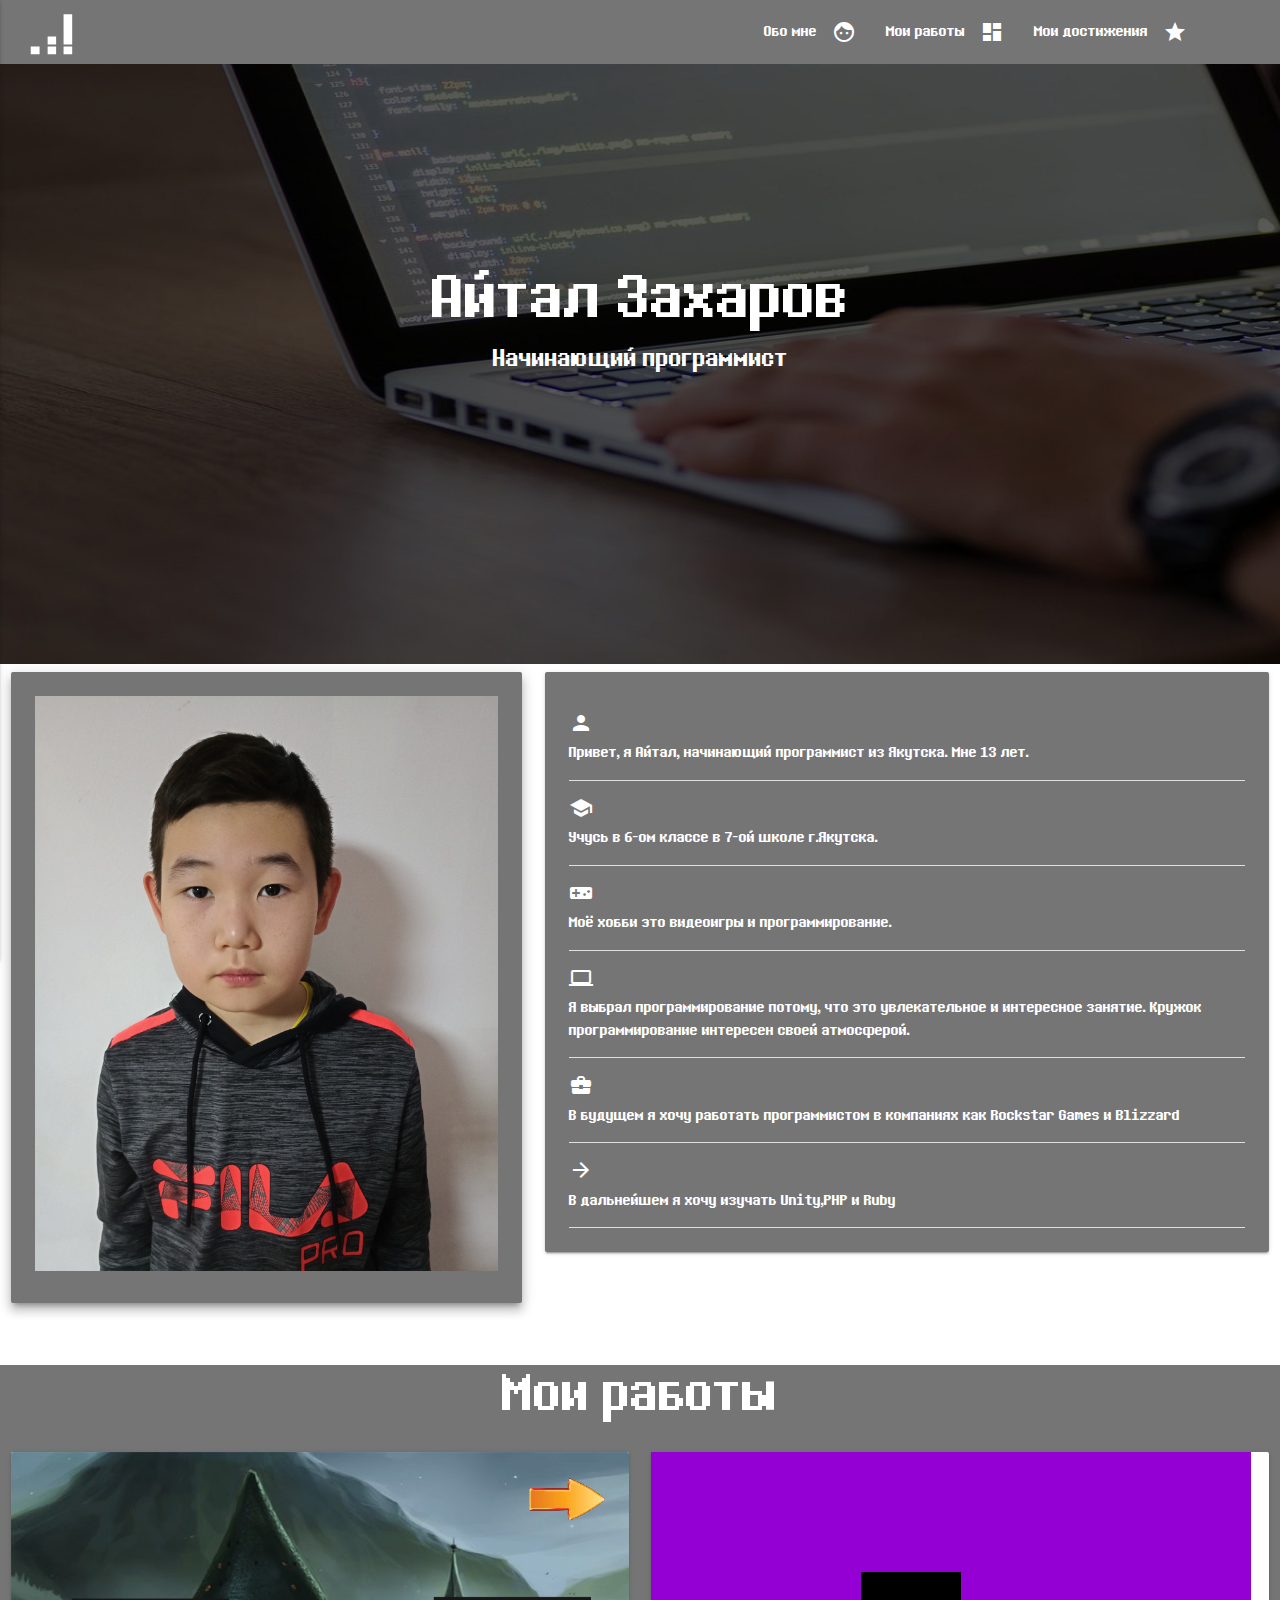
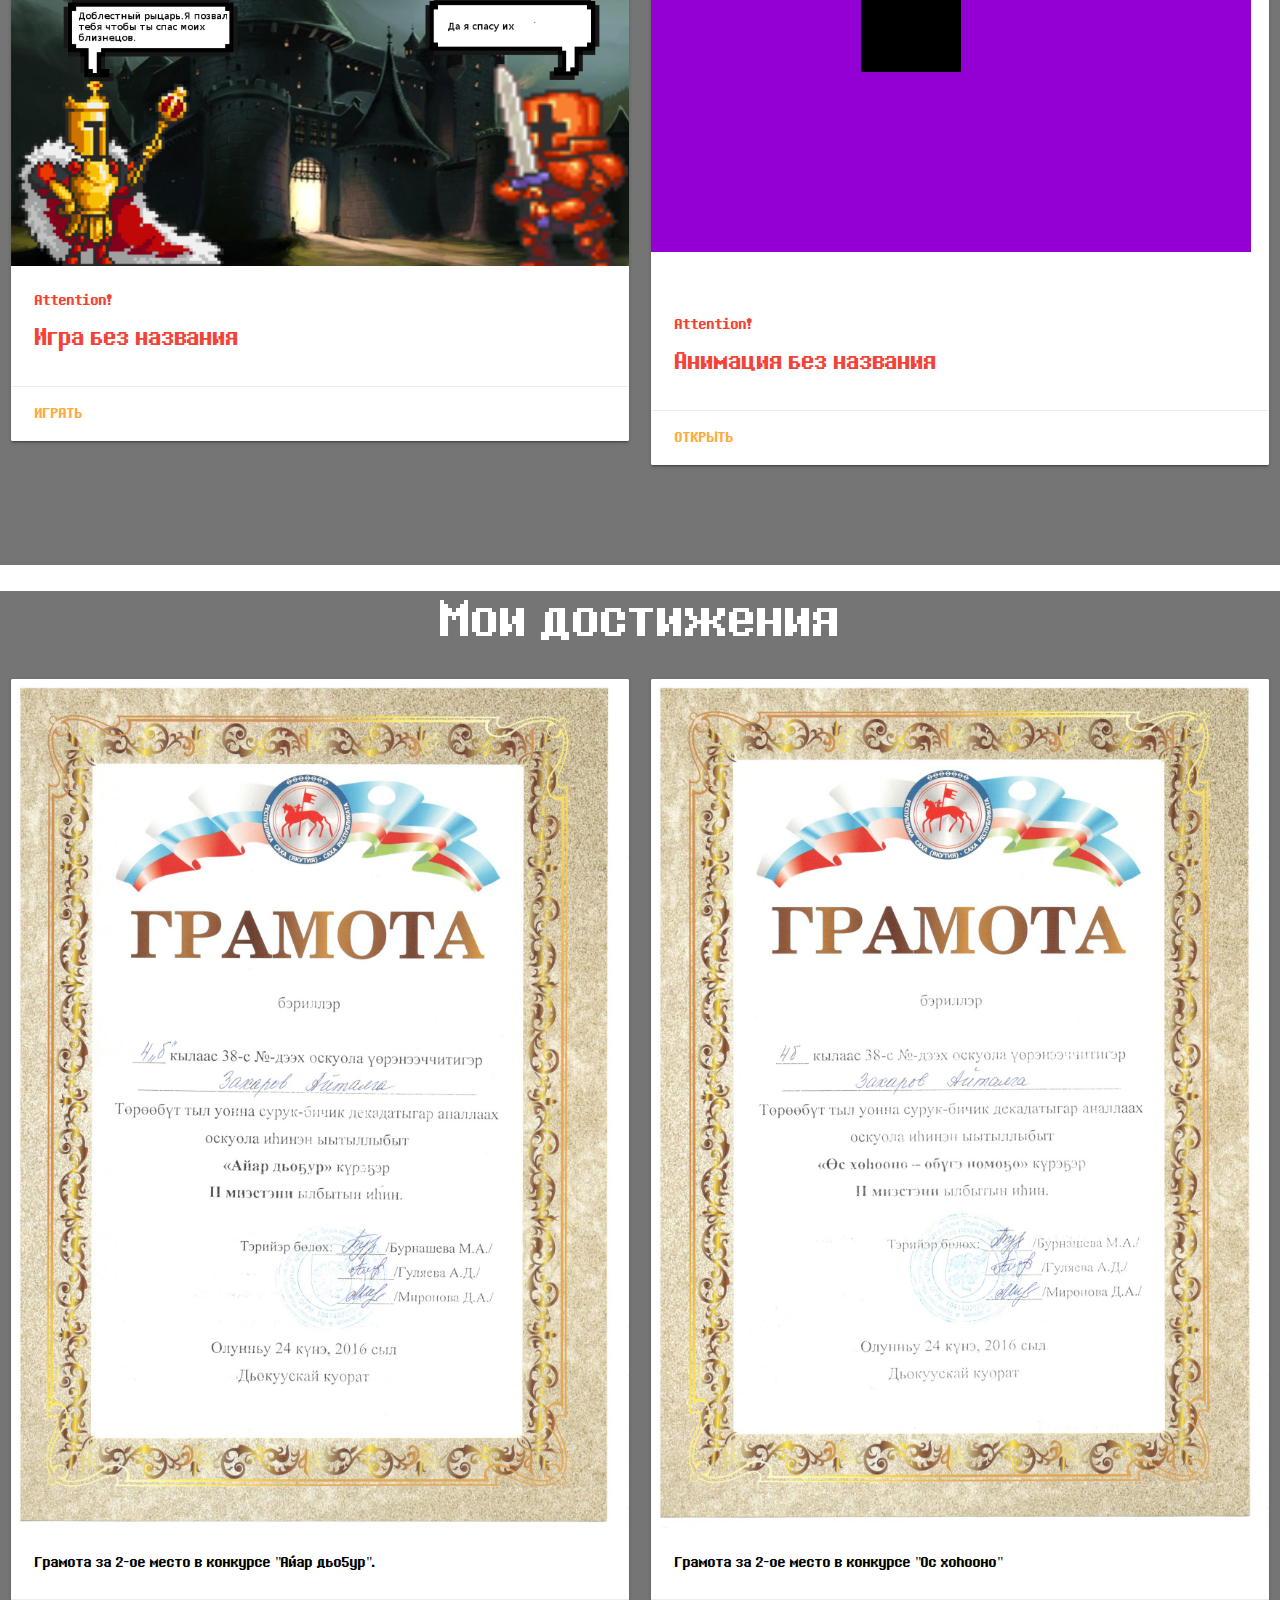
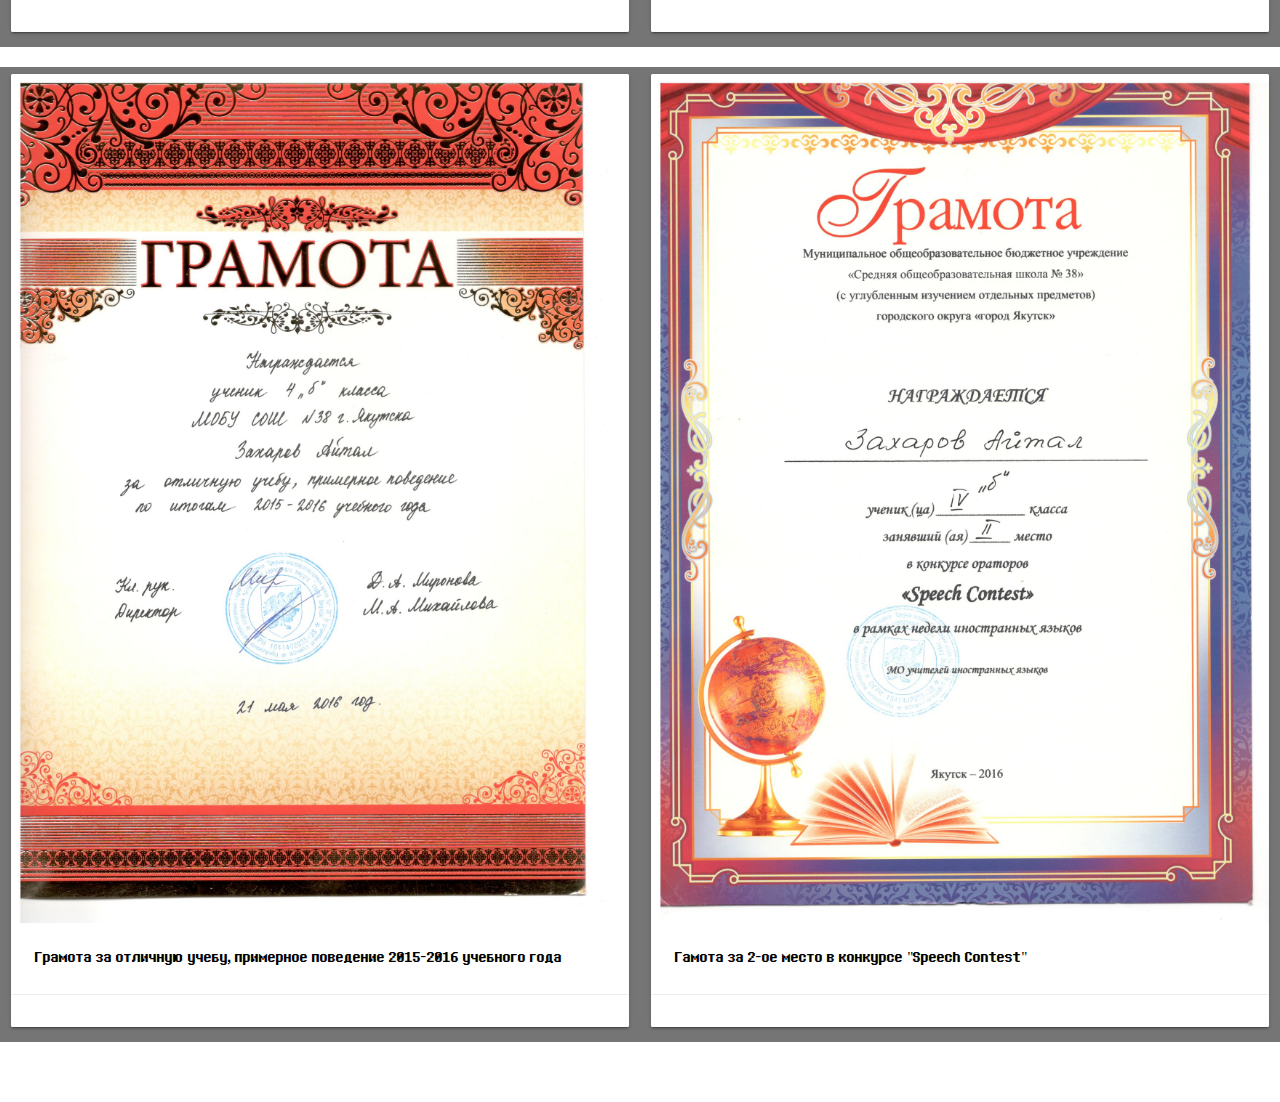
<file: index.html>
<!DOCTYPE html>
<html lang="en">

<head>
    <meta charset="UTF-8">
    <title>Prototype</title>
    <meta name="viewport" content="width=device-width, user-scalable=no, initial-scale=1.0, maximum-scale=1.0, minimum-scale=1.0">
    <link type="text/css" href="materialize/css/materialize.min.css" rel="stylesheet">
    <link href="https://fonts.googleapis.com/icon?family=Material+Icons" rel="stylesheet">
    <link type="text/css" href="css/style.css" rel="stylesheet">
</head>

<body class="white">
    <ul id="dropdown1" class="dropdown-content">
        <li><a href="#!">one</a></li>
        <li><a href="#!">two</a></li>
        <li class="divider"></li>
        <li><a href="#!">three</a></li>
    </ul>
    <nav>
        <div class="nav-wrapper  grey darken-1">
            <a href="index.html" class="brand-logo">
                <img src="img/logo_v2.png" class="images">
            </a>
            <a href="#" data-activates="mobile-demo" class="button-collapse"><i class="material-icons">menu</i></a>
            <ul class="right hide-on-med-and-down" id="menu">
                <li><a href="#about" class="white-text">Обо мне<i class="material-icons right">face</i></a></li>
                <li><a href="#myworks">Мои работы<i class="material-icons right">dashboard</i></a></li>
                
                <li><a href="#erfolge">Мои достижения<i class="material-icons right">star bor</i></a></li>
            </ul>
            <ul class="side-nav blue darken-3" id="mobile-demo">
                <li><a href="registration.hmtl" class="white-text">Обо мне<i class="material-icons right">face</i></a></li>
                <li><a href="whatwedo.hmtl" class="white-text">Образование<i class="material-icons right">school</i></a></li>
                <li><a href="badges.hmtl" class="white-text">Мои работы<i class="material-icons right">dashboard</i></a></li>
                <li><a href="zamechanie.hmtl" class="white-text">Комментарий<i class="material-icons right">insert_comment</i></a></li>
            </ul>
        </div>
    </nav>
    <div class="col s12 bg " style="height: 600px;">
        <h1 class="white-text center">Айтал Захаров</h1>
        <h5 class="white-text center">Начинающий программист</h5>
    </div>
    <div class="row" id="about" style="transition: 0.5s;">
        <div class="row">
            <div class="col s12 m5 ">
                <div class="card-panel  grey darken-1 z-depth-4">
                    <img src="img/p7.jpg" class="face">
                </div>
            </div>
            <div class="col s12 m7">
                <div class="card-panel  grey darken-1">
                    <div class="section">
                        <i class=" white-text material-icons">person</i>
                        <p class="white-text">Привет, я Айтал, начинающий программист из Якутска. Мне 13 лет.
                        </p>
                    </div>
                    <div class="divider"></div>
                    <div class="section">
                        <i class="white-text material-icons">school</i>
                        <p class="white-text">Учусь в 6-ом классе в 7-ой школе г.Якутска.</p>
                    </div>
                    <div class="divider"></div>
                    <div class="section">
                        <i class="white-text material-icons">videogame_asset</i>
                        <p class="white-text">Моё хобби это видеоигры и программирование.</p>
                    </div>
                    <div class="divider"></div>
                    <div class="section">
                        <i class="white-text material-icons">computer</i>
                        <p class="white-text">Я выбрал программирование потому, что это увлекательное и интересное занятие. Кружок программирование интересен своей атмосферой.</p>
                    </div>
                    <div class="divider"></div>
                    <div class="section">
                        <i class="white-text material-icons">business_center</i>
                        <p class="white-text">В будущем я хочу работать программистом в компаниях как Rockstar Games и Blizzard</p>
                    </div>
                    <div class="divider"></div>
                    <div class="section">
                        <i class="white-text material-icons">arrow_forward</i>
                        <p class="white-text">В дальнейшем я хочу изучать Unity,PHP и Ruby</p>
                    </div>
                    <div class="divider"></div>
                </div>
            </div>
        </div>
    </div>
    <div class="row" id="myworks" style="transition: 0.5s;">
        <div class="main grey darken-1">
            <h2 class="asd white-text center">Мои работы</h2>
            <div class="row">
                <div class="col s12 m6">
                    <div class="card">
                        <div class="card-image">
                            <img src="img/p8.png">

                        </div>
                        <div class="card-content red-text">
                            <p class="wwr">Attention!</p>
                            <h5 class="ww">Игра без названия</h5>
                        </div>
                        <div class="card-action">
                            <a href="game/index.html">Играть</a>
                        </div>
                    </div>
                </div>
                <div class="col s12 m6">
                    <div class="card">
                        <div class="card-image2">
                            <img src="img/p6.png" class="image2">

                        </div>
                        <div class="card-content red-text">
                            <p class="wwr">Attention!</p>
                            <h5 class="ww">Анимация без названия</h5>
                        </div>
                        <div class="card-action">
                            <a href="#">Открыть</a>
                        </div>
                    </div>
                </div>
            </div>
        </div>

            <div class="row" id="erfolge" style="transition: 0.5s;">
                <div class=" grey darken-1">
                    <h2 class="asd white-text center">Мои достижения</h2>
                    <div class="row">
                        <div class="col s12 m6">
                            <div class="card">
                                <div class="card-image">
                                    <img src="img/aytal.png">
                                </div>
                                <div class="card-content black-text">
                                    <p>Грамота за 2-ое место в конкурсе "Айар дьо5ур".</p>
                                </div>
                                <div class="card-action">

                                </div>
                            </div>
                        </div>
                        <div class="col s12 m6">
                            <div class="card">
                                <div class="card-image">
                                    <img src="img/aytal2.png"     >

                                </div>
                                <div class="card-content black-text">
                                    <p>Грамота за 2-ое место в конкурсе "Ос хоhооно"</p>
                                </div>
                                <div class="card-action">

                                </div>
                            </div>
                        </div>
                    </div>
                </div>
                
                <div class=" grey darken-1">
                    <div class="row">
                        <div class="col s12 m6">
                            <div class="card">
                                <div class="card-image">
                                    <img src="img/aytal3.png">
                                </div>
                                <div class="card-content black-text">
                                    <p>Грамота за отличную учебу, примерное поведение 2015-2016 учебного года</p>
                                </div>
                                <div class="card-action">

                                </div>
                            </div>
                        </div>
                        <div class="col s12 m6">
                            <div class="card">
                                <div class="card-image">
                                    <img src="img/aytal4.png"     >

                                </div>
                                <div class="card-content black-text">
                                    <p>Гамота за 2-ое место в конкурсе "Speech Contest"</p>
                                </div>
                                <div class="card-action">

                                </div>
                            </div>
                        </div>
                    </div>
                </div>
            </div>


            <script type="text/javascript" src="https://code.jquery.com/jquery-3.2.1.min.js"></script>
            <script type="text/javascript" src="materialize/js/materialize.min.js"></script>
            <script>
                $(document).ready(function() {
                    $(".button-collapse").sideNav();
                    $("#menu").on("click", "a", function(event) {
                        event.preventDefault();
                        var id = $(this).attr('href'),
                            top = $(id).offset().top;
                        $('body,html').animate({
                            scrollTop: top
                        }, 1000);
                    });
                })
                //ФИО возраст класс.
                //Моё хобби и увлечение.
                //Почему я выбрал программирование (чем интересный кружок "программирования"), когда начал изучать программирование, кем я хочу быть в будущем.

            </script>
</body>


</html>
</file>
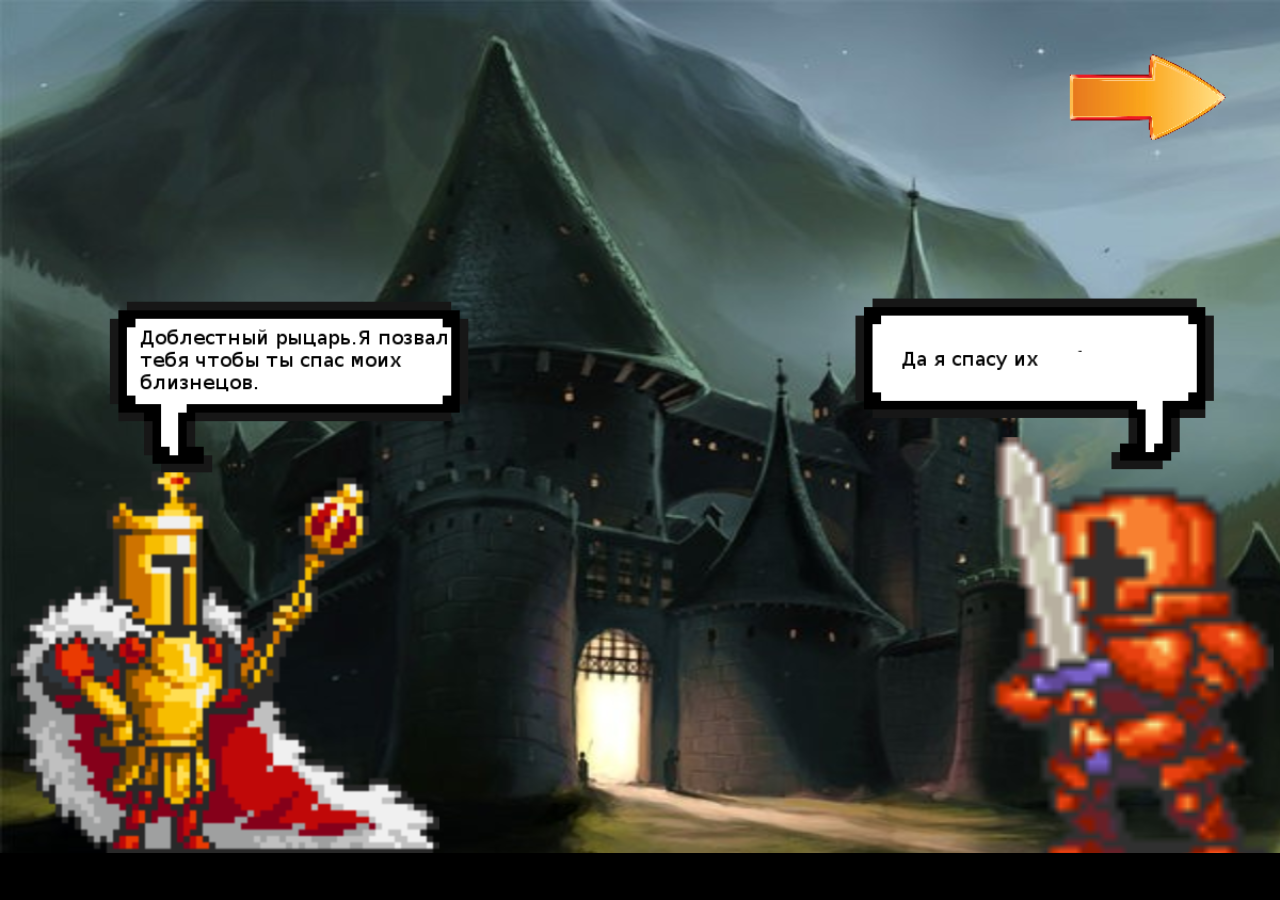
<file: game/index.html>
<!DOCTYPE html>
<html lang="en">

<head>
    <meta charset="UTF-8">
    <title>Document</title>
    <meta name="viewport" content="width=device-width, user-scalable=no, initial-scale=1.0, maximum-scale=1.0, minimum-scale=1.0">
    <style>
        body {
            margin: 0;
            background: black;
        }
        
        canvas {
            margin: 0 auto;
        }

    </style>
</head>

<body>

    <script type="text/javascript" src="phaser.min.js">


    </script>

    <script type="text/javascript" src="level1.js">


    </script>

    <script type="text/javascript" src="level2.js">


    </script>
    <script type="text/javascript" src="level3.js"></script>
    <script>
        var game = new Phaser.Game(1200, 800, Phaser.AUTO, "", {
            'preload': preload,
            'create': create,
            'update': update
        });

        function preload() {

        };

        function create() {
            game.state.add("lev1", level1);
            game.state.add('lev2', level2);
            game.state.add('lev3', level3);
            game.state.start("lev1");

        };

        function update() {

        };

    </script>
</body>

</html>
</file>
<file: css/style.css>
*{
    margin: 0;
    font-family: myfont;
}
@font-face{
    src:url(../3.otf);
    font-family: myfont;
}
h1{
    margin: 0;
}
.images{
    height: 60px;
    width: 80px;
    padding-left: 25px;
    padding-top: 10px;
}
.www{
    font-size: 25px;
}

.image{
    
    height: 100px;
    widows: 100px;
}
.responsive-img{
    height: 100%;
    width: 100%;
}
.bg{
    background-image: url(../img/4.jpg);
    background-size: 100% 100%;
    padding-top: 200px;
    
}
.face{
  height: 100%;
    width: 100%;
}
.main{
    height: 800px;
}
.card-image2{
    height: 438px;
}
</file>
